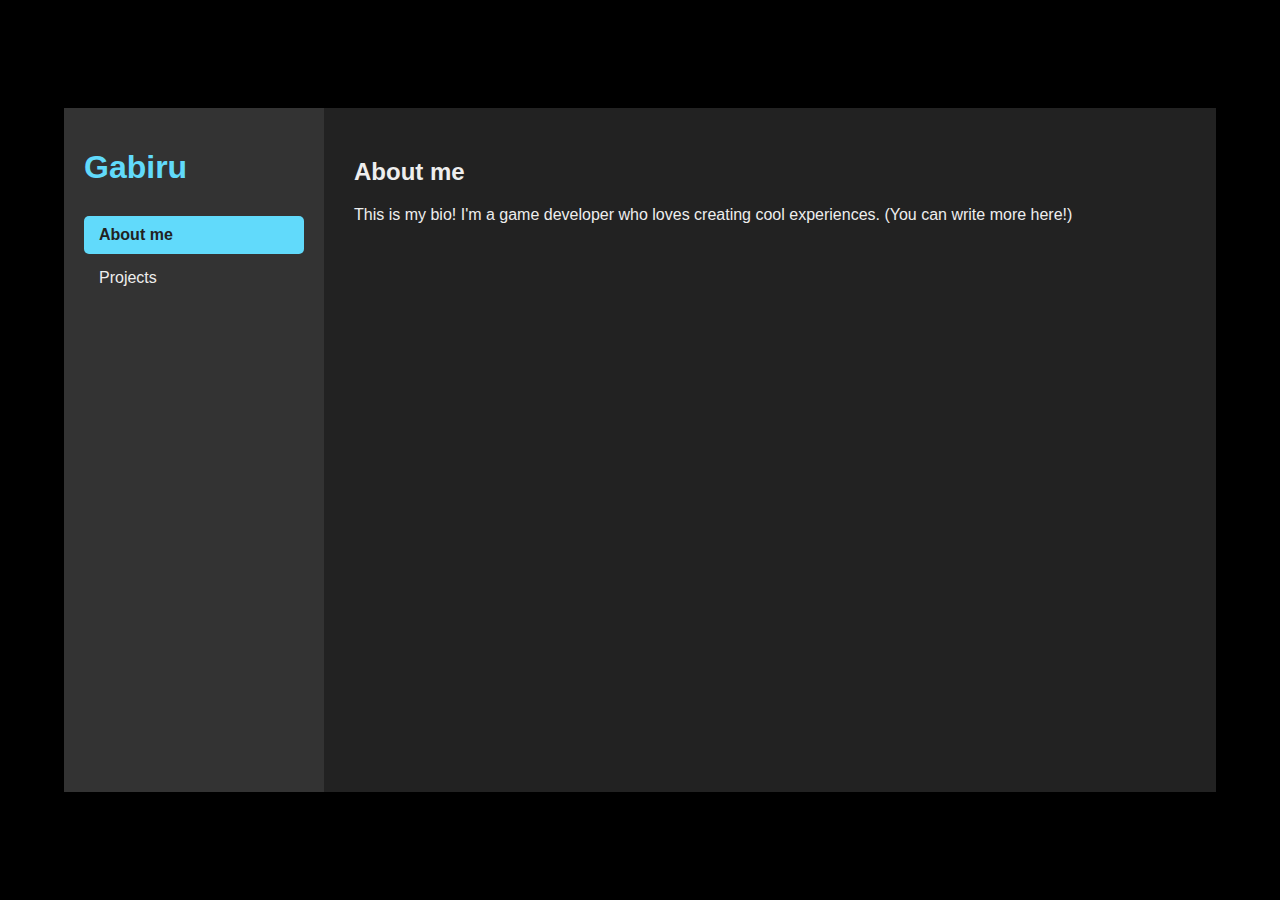
<file: public/index.html>
<!DOCTYPE html>
<html lang="en">

<head>
	<meta charset="UTF-8">
	<title>Gabiru</title>
	<link rel="stylesheet" href="css/style.css">
</head>

<body>
	<div class="main-wrapper">
		<nav class="sidebar">
			<h1>Gabiru</h1>
			<ul>
				<li><a href="about.html" class="nav-link active">About me</a></li>
				<li><a href="projects.html" class="nav-link">Projects</a></li>
			</ul>
		</nav>

		<main class="content-area">
		</main>
	</div>

	<script src="js/script.js" defer></script>
</body>

</html>
</file>
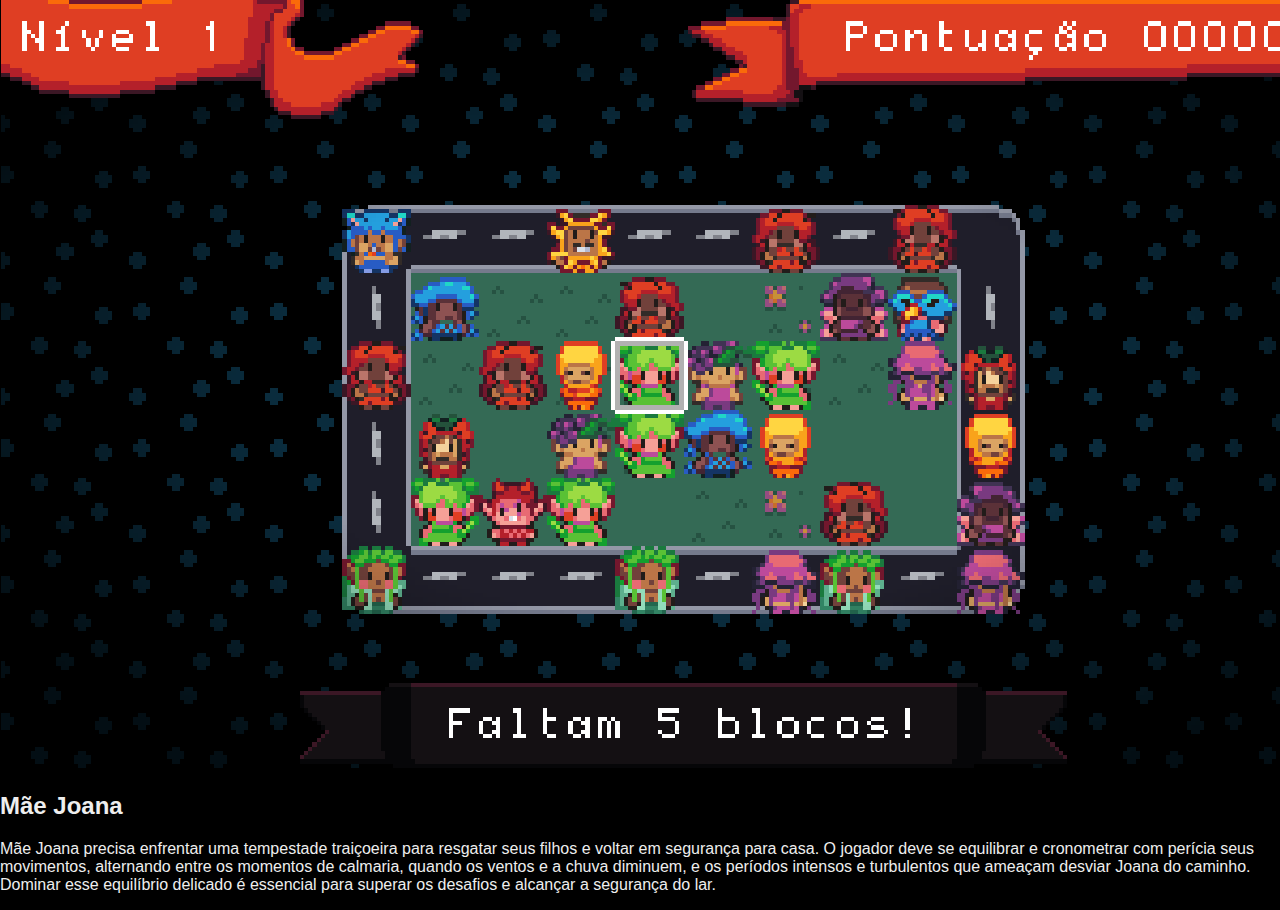
<file: public/game.html>
<!DOCTYPE html>
<html lang="en">

<head>
  <meta charset="UTF-8">
  <title>Gabiru</title>
  <link rel="stylesheet" href="css/style.css">
</head>

<body>
  <div class="centered-box">
    <img src="img/cade-meu-bloco-gameplay.png" alt="Description" class="image">
    <div class="text-content">
      <h2>Mãe Joana</h2>
      Mãe Joana precisa enfrentar uma tempestade traiçoeira para resgatar seus filhos e voltar em segurança para casa. O
      jogador deve se equilibrar e cronometrar com perícia seus movimentos, alternando entre os momentos de calmaria,
      quando os ventos e a chuva diminuem, e os períodos intensos e turbulentos que ameaçam desviar Joana do caminho.
      Dominar esse equilíbrio delicado é essencial para superar os desafios e alcançar a segurança do lar.
      </p>
    </div>
  </div>
</body>

</html>
</file>
<file: public/css/style.css>
body {
	background-color: black;
	color: #eee;
	font-family: sans-serif;

	display: flex;
	flex-direction: column;
	min-height: 100vh;
	margin: 0;
}

h1 {
	color: #61dafb;
}

.main-wrapper {
	background-color: #222;
	display: flex;
	margin: auto;
	overflow: hidden;

	max-height: 90vh;
	width: 100%;
	max-width: 90vw;
	min-height: 640px;
}

.sidebar {
	width: 220px;
	background-color: #333;
	padding: 20px;
	overflow-y: auto;
	flex-shrink: 0;
}

.sidebar ul {
	list-style-type: none;
	padding: 0;
	margin-top: 30px
}

.sidebar ul a {
	display: block;
	color: #eee;
	padding: 10px 15px;
	margin-top: 5px;
	border-radius: 5px;
	transition: background-color 0.2s ease-in-out;
	text-decoration: none;
}

.sidebar ul a:hover {
	background-color: #444;
}

.sidebar ul a.active {
	background-color: #61dafb;
	color: #222;
	font-weight: bold;
}

.sidebar ul.active:hover {
	background-color: #61dafb;
	color: #222;
}

.content-area {
	flex-grow: 1;
	aspect-ratio: 4/3;
	padding: 30px;
	overflow-y: auto;
}

.project-grid {
	display: grid;
	grid-template-columns: 1fr 1fr 1fr;
	gap: 20px;
}

.project-grid a {
	color: inherit;
	text-decoration: none;
}

.project-card {
	background-color: #333;
	border: 1px solid #555;
	padding: 15px;
	border-radius: 8px;
}

.project-card p {
	font-size: 14px;
	color: #bbb;
	margin-top: 8px;
}

.project-card:hover {
	background-color: #444;
	transform: translateY(-5px);
	transition: all 0.2s ease-in-out;
}

.project-card img {
	width: 100%;
	height: auto;
	border-radius: 4px;
}
</file>
